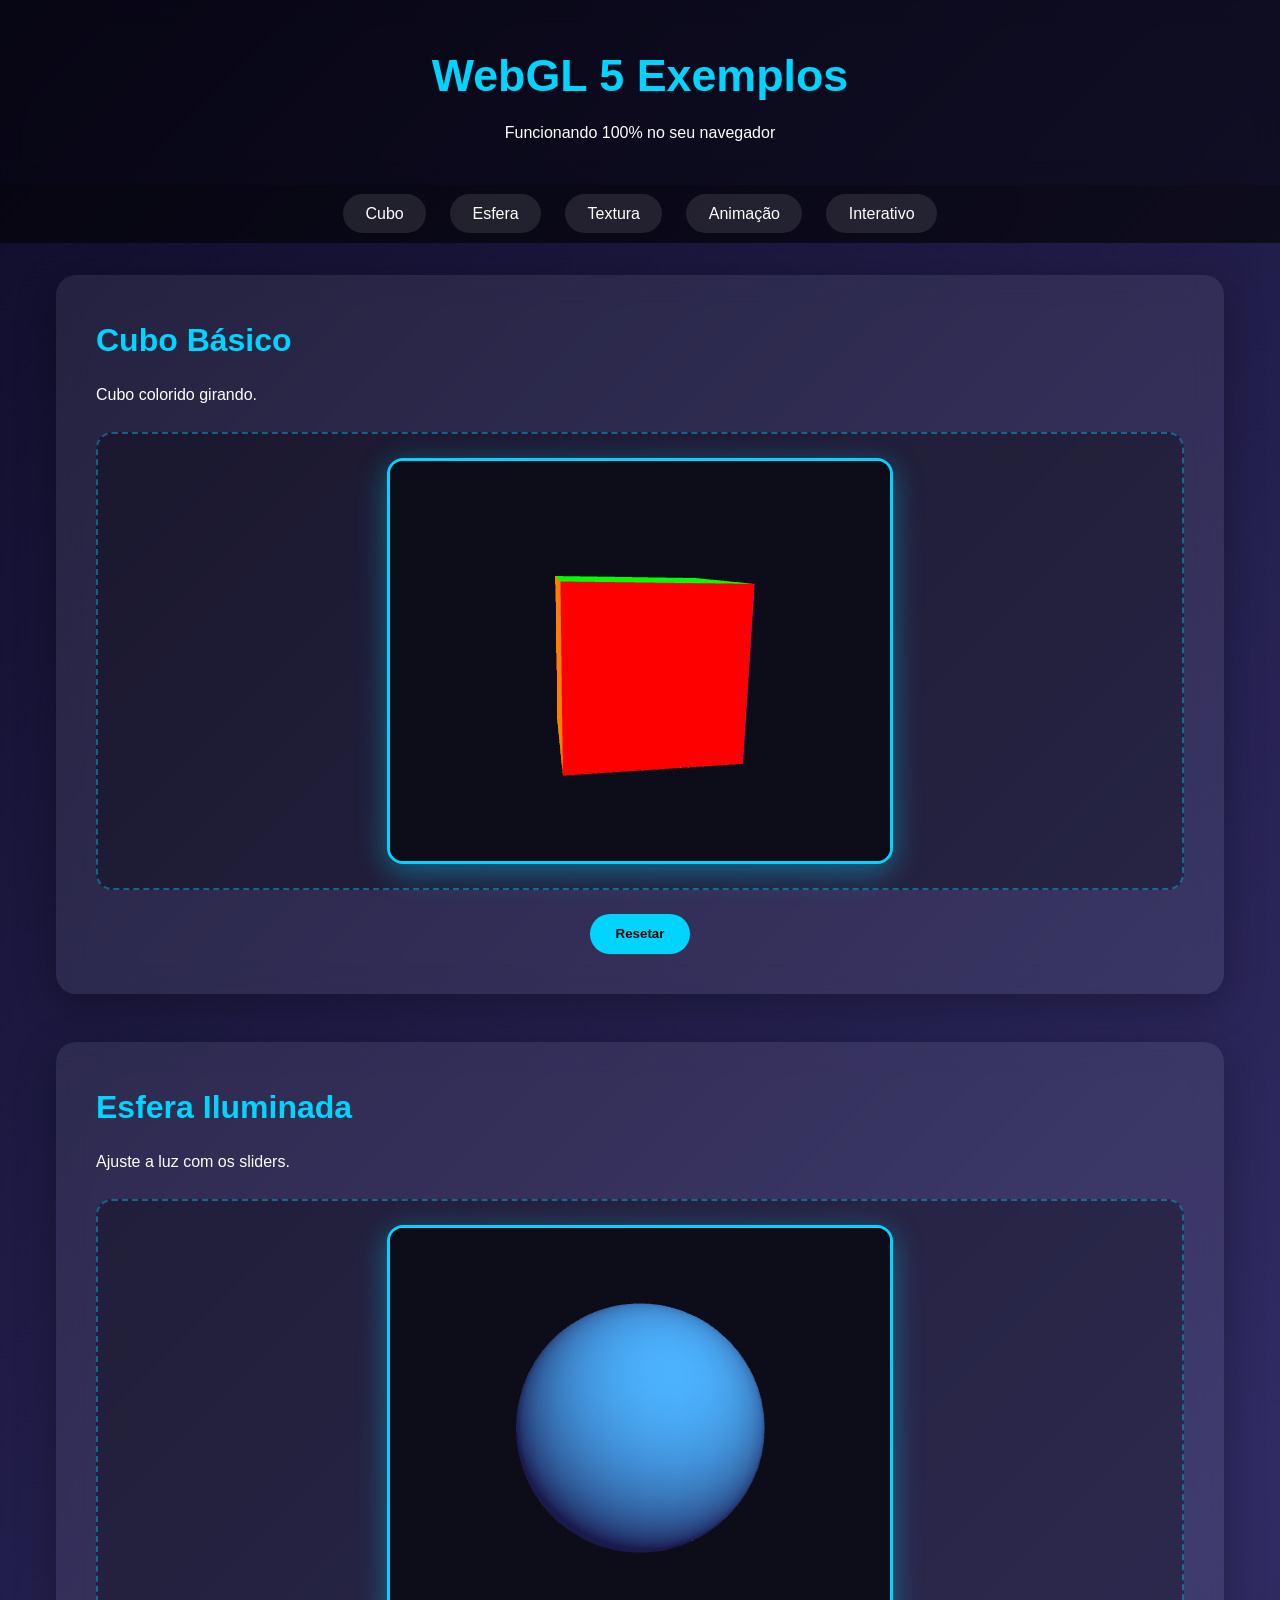
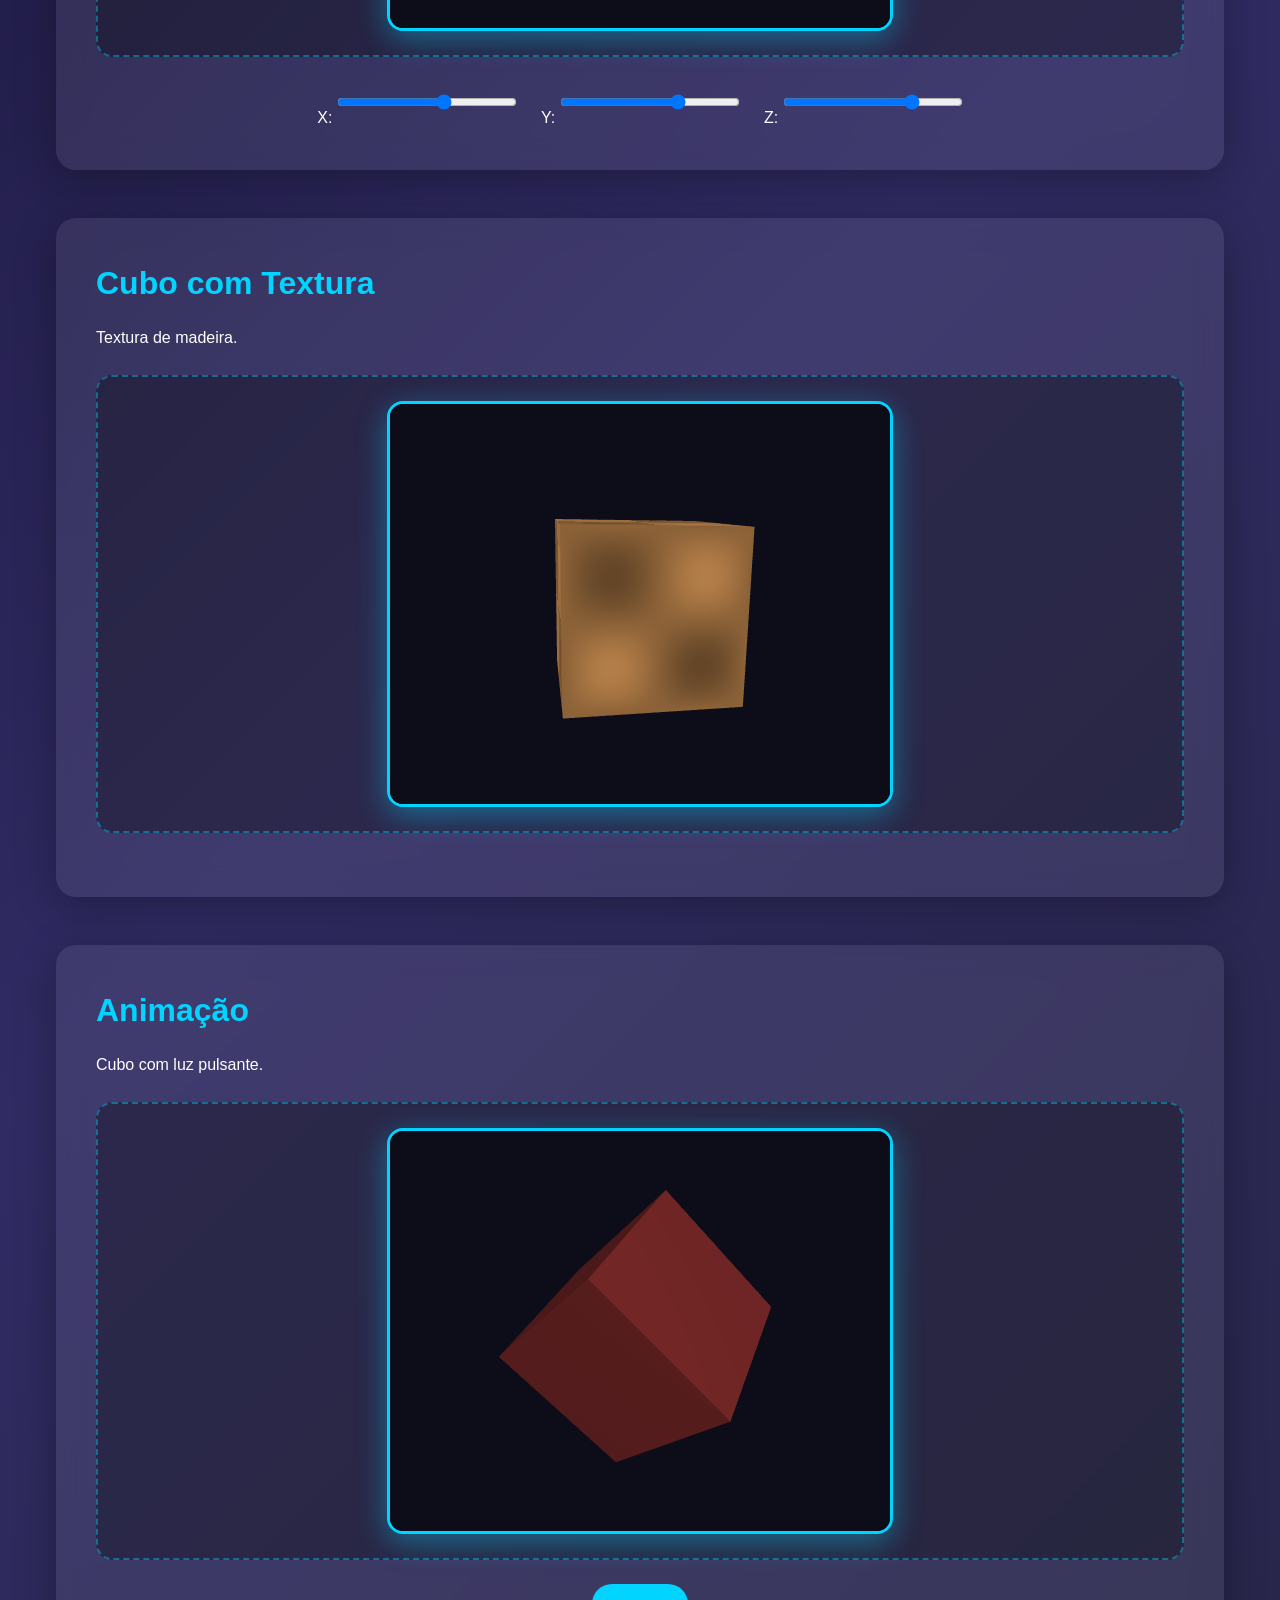
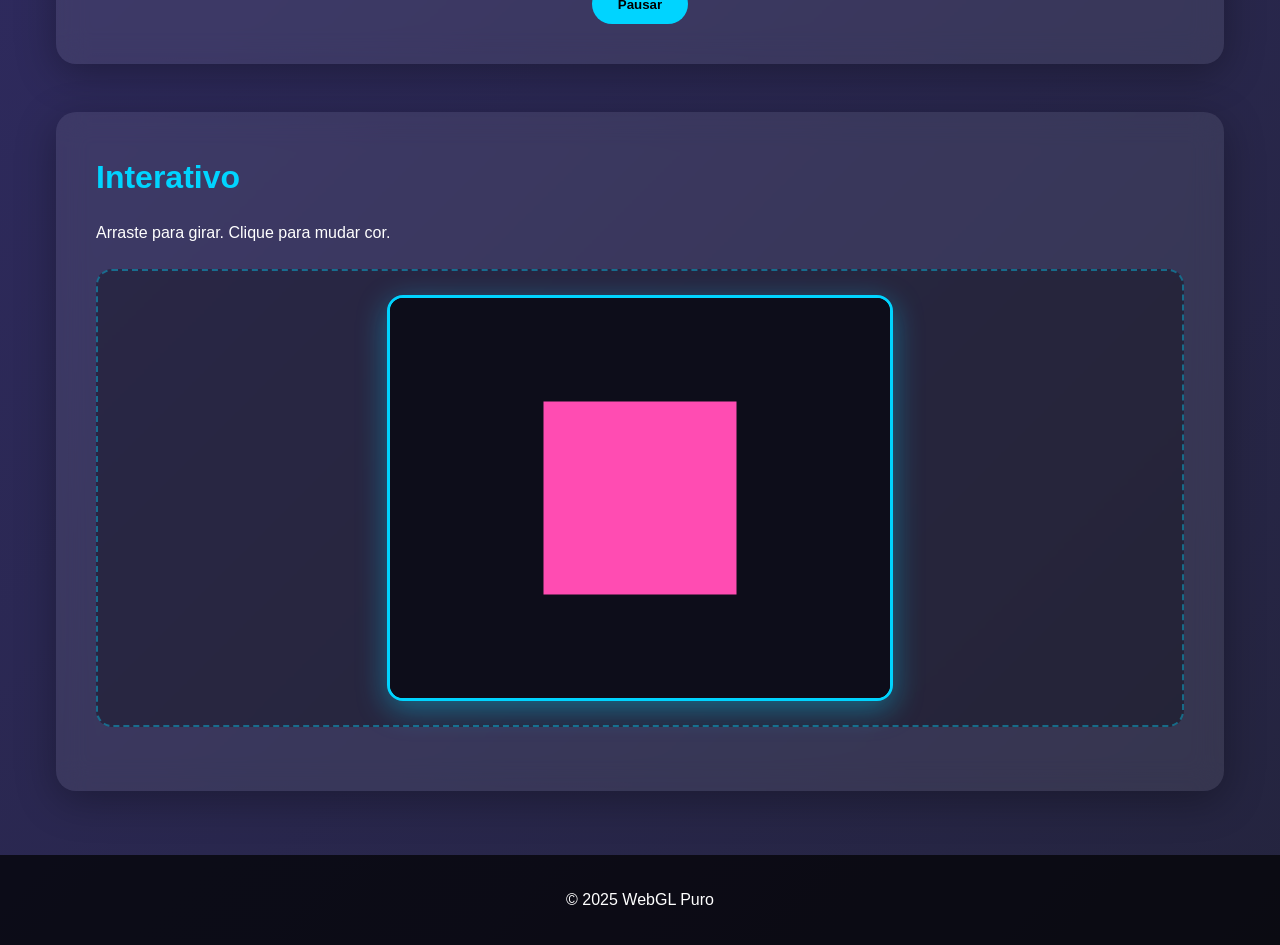
<file: index.html>
<!-- index.html -->
<!DOCTYPE html>
<html lang="pt-BR">

<head>
    <meta charset="UTF-8">
    <meta name="viewport" content="width=device-width, initial-scale=1.0">
    <title>WebGL 5 Exemplos</title>
    <link rel="stylesheet" href="style.css">

    <!-- GL-MATRIX OBRIGATÓRIO AQUI (ANTES DO script.js) -->
    <script src="gl-matrix-min.js"></script>
</head>

<body>

    <header>
        <h1>WebGL 5 Exemplos</h1>
        <p>Funcionando 100% no seu navegador</p>
    </header>

    <nav>
        <ul>
            <li><a href="#cubo">Cubo</a></li>
            <li><a href="#esfera">Esfera</a></li>
            <li><a href="#textura">Textura</a></li>
            <li><a href="#animacao">Animação</a></li>
            <li><a href="#interativo">Interativo</a></li>
        </ul>
    </nav>

    <main>

        <!-- 1. CUBO -->
        <section id="cubo">
            <h2>Cubo Básico</h2>
            <p>Cubo colorido girando.</p>
            <div class="canvas-container">
                <canvas id="glCanvasCubo" width="500" height="400"></canvas>
            </div>
            <div class="controls">
                <button id="btnResetCubo">Resetar</button>
            </div>
        </section>

        <!-- 2. ESFERA -->
        <section id="esfera">
            <h2>Esfera Iluminada</h2>
            <p>Ajuste a luz com os sliders.</p>
            <div class="canvas-container">
                <canvas id="glCanvasEsfera" width="500" height="400"></canvas>
            </div>
            <div class="controls">
                <label>X: <input type="range" id="luzX" min="-10" max="10" step="0.1" value="3"></label>
                <label>Y: <input type="range" id="luzY" min="-10" max="10" step="0.1" value="5"></label>
                <label>Z: <input type="range" id="luzZ" min="-10" max="10" step="0.1" value="7"></label>
            </div>
        </section>

        <!-- 3. TEXTURA -->
        <section id="textura">
            <h2>Cubo com Textura</h2>
            <p>Textura de madeira.</p>
            <div class="canvas-container">
                <canvas id="glCanvasTextura" width="500" height="400"></canvas>
            </div>
        </section>

        <!-- ===== 4. ANIMAÇÃO (CUBO COM LUZ PULSANTE) ===== -->
        <section id="animacao">
            <h2>Animação</h2>
            <p>Cubo com luz pulsante.</p>
            <div class="canvas-container">
                <canvas id="glCanvasAnimacao" width="500" height="400"></canvas>
            </div>
            <div class="controls">
                <button id="btnPausar">Pausar</button>
            </div>
        </section>

        <!-- 5. INTERATIVO -->
        <section id="interativo">
            <h2>Interativo</h2>
            <p>Arraste para girar. Clique para mudar cor.</p>
            <div class="canvas-container">
                <canvas id="glCanvasInterativo" width="500" height="400"></canvas>
            </div>
        </section>

    </main>

    <footer>
        <p>&copy; 2025 WebGL Puro</p>
    </footer>

    <!-- SEU script.js AQUI, DEPOIS DO gl-matrix -->
    <script src="script.js"></script>
</body>

</html>
</file>
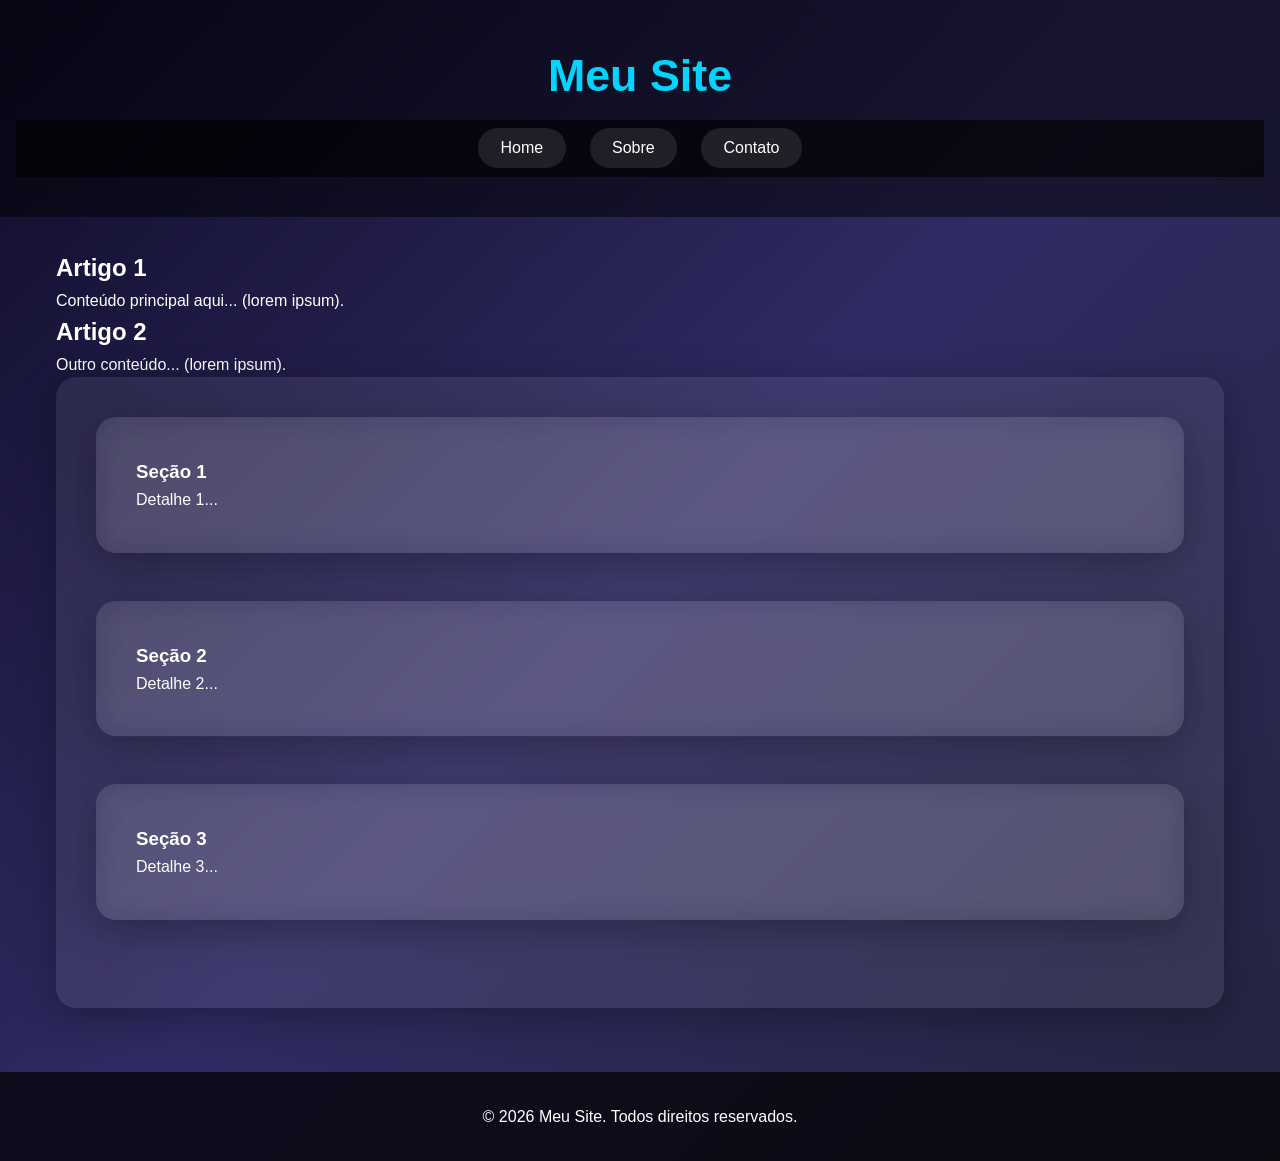
<file: index2.html>
<!DOCTYPE html>
<html lang="pt-BR">

<head>
    <meta charset="UTF-8">
    <meta name="viewport" content="width=device-width, initial-scale=1.0">
    <title>Layout Padrão Web</title>
    <link rel="stylesheet" href="style.css">
</head>

<body>
    <header class="header">
        <div class="container">
            <h1>Meu Site</h1>
            <nav class="nav">
                <ul>
                    <li><a href="#">Home</a></li>
                    <li><a href="#">Sobre</a></li>
                    <li><a href="#">Contato</a></li>
                </ul>
            </nav>
        </div>
    </header>

    <main class="main container">
        <article class="article article1">
            <h2>Artigo 1</h2>
            <p>Conteúdo principal aqui... (lorem ipsum).</p>
        </article>
        <article class="article article2">
            <h2>Artigo 2</h2>
            <p>Outro conteúdo... (lorem ipsum).</p>
        </article>

        <section class="sections">
            <section class="section section1">
                <h3>Seção 1</h3>
                <p>Detalhe 1...</p>
            </section>
            <section class="section section2">
                <h3>Seção 2</h3>
                <p>Detalhe 2...</p>
            </section>
            <section class="section section3">
                <h3>Seção 3</h3>
                <p>Detalhe 3...</p>
            </section>
        </section>
    </main>

    <footer class="footer">
        <div class="container">
            <p>&copy; 2026 Meu Site. Todos direitos reservados.</p>
        </div>
    </footer>
</body>

</html>
</file>
<file: style.css>
/*style.css*/
* {
    margin: 0;
    padding: 0;
    box-sizing: border-box;
}

body {
    font-family: 'Segoe UI', sans-serif;
    background: linear-gradient(135deg, #0f0c29, #302b63, #24243e);
    color: #fff;
    line-height: 1.6;
}

header {
    background: rgba(0, 0, 0, 0.5);
    padding: 2.5rem 1rem;
    text-align: center;
    backdrop-filter: blur(12px);
}

header h1 {
    font-size: 2.8rem;
    color: #00d4ff;
    margin-bottom: 0.5rem;
}

nav {
    background: rgba(0, 0, 0, 0.6);
    padding: 1rem;
    position: sticky;
    top: 0;
    z-index: 100;
}

nav ul {
    display: flex;
    justify-content: center;
    gap: 1.5rem;
    list-style: none;
    flex-wrap: wrap;
}

nav a {
    color: #fff;
    text-decoration: none;
    padding: 0.7rem 1.4rem;
    border-radius: 50px;
    background: rgba(255, 255, 255, 0.1);
    transition: 0.3s;
}

nav a:hover {
    background: #00d4ff;
    color: #000;
}

main {
    max-width: 1200px;
    margin: 2rem auto;
    padding: 0 1rem;
}

section {
    background: rgba(255, 255, 255, 0.08);
    margin-bottom: 3rem;
    padding: 2.5rem;
    border-radius: 20px;
    backdrop-filter: blur(15px);
    box-shadow: 0 10px 40px rgba(0, 0, 0, 0.3);
}

section h2 {
    color: #00d4ff;
    margin-bottom: 1rem;
    font-size: 2rem;
}

.canvas-container {
    display: flex;
    justify-content: center;
    margin: 1.5rem 0;
    padding: 1.5rem;
    background: rgba(0, 0, 0, 0.3);
    border-radius: 16px;
    border: 2px dashed rgba(0, 212, 255, 0.4);
}

canvas {
    border: 3px solid #00d4ff;
    border-radius: 16px;
    background: #000;
    box-shadow: 0 8px 30px rgba(0, 212, 255, 0.4);
}

.controls {
    display: flex;
    justify-content: center;
    gap: 1.5rem;
    flex-wrap: wrap;
    margin-top: 1.5rem;
}

button,
input[type="range"] {
    padding: 0.8rem 1.6rem;
    border: none;
    border-radius: 50px;
    background: #00d4ff;
    color: #000;
    font-weight: bold;
    cursor: pointer;
}

button:hover {
    background: #00b0d4;
}

footer {
    text-align: center;
    padding: 2rem;
    background: rgba(0, 0, 0, 0.7);
    margin-top: 4rem;
}
</file>
